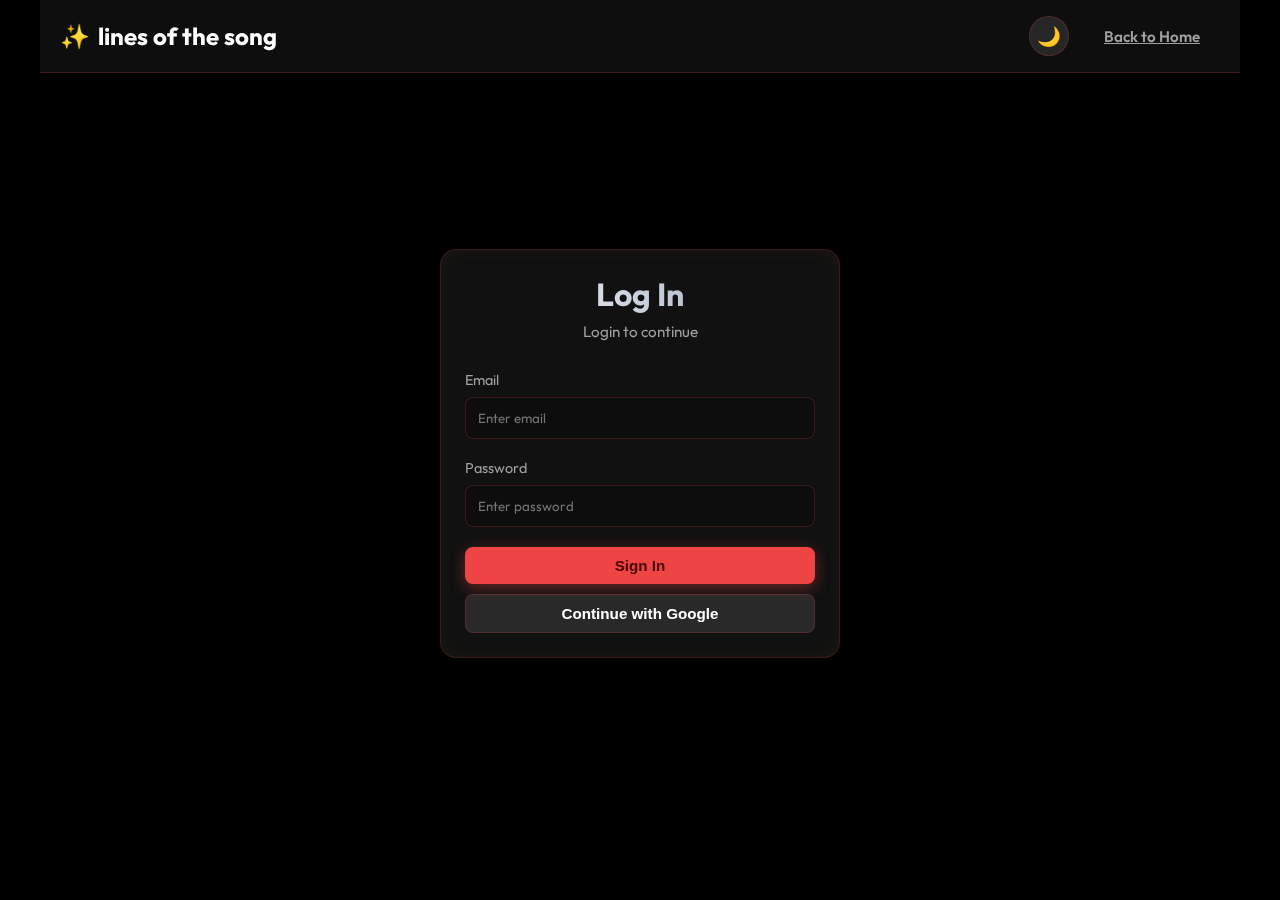
<file: login.html>
<!DOCTYPE html>
<html lang="en">

<head>
    <meta charset="UTF-8">
    <meta name="viewport" content="width=device-width, initial-scale=1.0">
    <title>Lines of the Song | Login</title>
    <link rel="stylesheet" href="style.css">
    <link href="https://fonts.googleapis.com/css2?family=Outfit:wght@300;400;600;700&display=swap" rel="stylesheet">
</head>

<body>
    <div id="app">
        <!-- Header -->
        <header class="glass-header">
            <div class="logo">
                <span class="logo-icon">✨</span> lines of the song
            </div>
            <div class="header-actions">
                <button id="theme-toggle" class="theme-toggle" title="Toggle Light/Dark Mode">
                    <span class="sun-icon">☀️</span>
                    <span class="moon-icon">🌙</span>
                </button>
                <a href="index.html" class="btn-text">Back to Home</a>
            </div>
        </header>

        <script>
            // Theme Logic for Login Page
            const initTheme = () => {
                const theme = localStorage.getItem('theme') || 'dark';
                document.documentElement.setAttribute('data-theme', theme);

                const toggleBtn = document.getElementById('theme-toggle');
                if (toggleBtn) {
                    toggleBtn.addEventListener('click', () => {
                        const current = document.documentElement.getAttribute('data-theme');
                        const next = current === 'dark' ? 'light' : 'dark';
                        document.documentElement.setAttribute('data-theme', next);
                        localStorage.setItem('theme', next);
                    });
                }
            };
            initTheme();
        </script>

        <!-- Login View -->
        <main id="login-page-view" class="view">
            <div class="login-container">
                <div class="login-card glass-card">
                    <div class="login-header">
                        <h2>Log In</h2>
                        <p>Login to continue</p>
                    </div>
                    <form id="page-login-form">
                        <div class="form-group">
                            <label for="email">Email</label>
                            <input type="email" id="email" required placeholder="Enter email">
                        </div>
                        <div class="form-group">
                            <label for="password">Password</label>
                            <input type="password" id="password" required placeholder="Enter password">
                        </div>
                        <button type="submit" class="btn-primary full-width">Sign In</button>
                        <button type="button" id="google-login-btn" class="btn-secondary full-width"
                            style="margin-top: 10px;">Continue with Google</button>
                    </form>
                </div>
            </div>
        </main>
    </div>

    <div id="toast" class="toast hidden"></div>

    <script>
        // Simple Login Logic for separate page
        const loginForm = document.getElementById('page-login-form');
        const googleBtn = document.getElementById('google-login-btn');
        const toast = document.getElementById('toast');

        function showToast(msg) {
            toast.textContent = msg;
            toast.classList.remove('hidden');
            setTimeout(() => {
                toast.classList.add('hidden');
            }, 3000);
        }

        loginForm.addEventListener('submit', (e) => {
            e.preventDefault();
            const email = document.getElementById('email').value.trim();
            const password = document.getElementById('password').value.trim();
            const submitBtn = loginForm.querySelector('button[type="submit"]');

            // Loading State
            const originalText = submitBtn.textContent;
            submitBtn.textContent = "Signing In...";
            submitBtn.disabled = true;

            setTimeout(() => {
                // Admin Credentials Check
                if (email === 'tadepalligeetam@gmail.com' && password === 'geetam@23') {
                    localStorage.setItem('isAuthenticated', 'true');
                    localStorage.setItem('userRole', 'admin');
                    showToast("Welcome Admin! Redirecting...");
                    setTimeout(() => {
                        window.location.href = 'adminpanel.html';
                    }, 1000);
                }
                // Regular User Login (Mock for any other valid email/pass)
                else if (email && password) {
                    if (email === 'tadepalligeetam@gmail.com') {
                        // Correct email but wrong password
                        showToast("Invalid Admin Password");
                        submitBtn.textContent = originalText;
                        submitBtn.disabled = false;
                    } else {
                        // Any other user
                        localStorage.setItem('isAuthenticated', 'true');
                        localStorage.setItem('userRole', 'user');
                        showToast("Login Successful! Redirecting...");
                        setTimeout(() => {
                            window.location.href = 'index.html';
                        }, 1000);
                    }
                } else {
                    showToast("Please fill in all fields");
                    submitBtn.textContent = originalText;
                    submitBtn.disabled = false;
                }
            }, 800); // Fake network delay
        });

        googleBtn.addEventListener('click', () => {
            localStorage.setItem('isAuthenticated', 'true');
            localStorage.setItem('userRole', 'user');
            showToast("Google Login successful! Redirecting...");
            setTimeout(() => {
                window.location.href = 'index.html';
            }, 1000);
        });
    </script>
</body>

</html>
</file>
<file: style.css>
:root {
    --bg-color: #000000;
    --text-primary: #ffffff;
    --text-secondary: #a0a0a0;
    --accent-color: #ef4444;
    /* Classic Red */
    --accent-glow: rgba(239, 68, 68, 0.4);
    --glass-bg: rgba(20, 20, 20, 0.85);
    --glass-border: rgba(239, 68, 68, 0.2);
    --font-family: 'Outfit', sans-serif;
    --transition-speed: 0.3s;
}

[data-theme="light"] {
    --bg-color: #ffffff;
    --text-primary: #000000;
    --text-secondary: #4a4a4a;
    --glass-bg: rgba(255, 255, 255, 0.9);
    --glass-border: rgba(0, 0, 0, 0.1);
    --accent-glow: rgba(239, 68, 68, 0.1);
}

* {
    box-sizing: border-box;
    margin: 0;
    padding: 0;
}

body {
    font-family: var(--font-family);
    background-color: var(--bg-color);
    color: var(--text-primary);
    min-height: 100vh;
    transition: background-color var(--transition-speed), color var(--transition-speed);
}

[data-theme="light"] body {
    background-color: var(--bg-color);
    background-image: none;
}

@keyframes shimmer {
    0% {
        background-position: -200% center;
    }

    100% {
        background-position: 200% center;
    }
}

.maroon-text-shimmer {
    color: var(--accent-color);
    text-shadow: 0 0 10px rgba(128, 0, 0, 0.2);
}

#app {
    max-width: 1200px;
    margin: 0 auto;
    padding: 20px;
}

/* --- Utils --- */
.hidden {
    display: none !important;
}

.btn-primary,
.btn-secondary,
.btn-text {
    cursor: pointer;
    border: none;
    padding: 10px 20px;
    border-radius: 8px;
    font-weight: 600;
    font-size: 0.95rem;
    transition: all 0.2s;
}

.btn-primary {
    background-color: var(--accent-color);
    color: #470000;
    /* Deep Maroon text for silver buttons */
    box-shadow: 0 4px 15px var(--accent-glow);
}

.btn-primary:hover {
    transform: translateY(-2px);
    filter: brightness(1.1);
}

.btn-secondary {
    background: rgba(255, 255, 255, 0.1);
    color: var(--text-primary);
    border: 1px solid var(--glass-border);
}

.btn-secondary:hover {
    background: rgba(255, 255, 255, 0.2);
}

.btn-text {
    background: none;
    color: var(--text-secondary);
}

.btn-text:hover {
    color: var(--text-primary);
}

.glass-card {
    background: var(--glass-bg);
    backdrop-filter: blur(12px);
    border: 1px solid var(--glass-border);
    border-radius: 16px;
    padding: 24px;
    box-shadow: 0 4px 6px rgba(0, 0, 0, 0.1), inset 0 0 20px rgba(191, 149, 63, 0.05);
}

.glass-card:hover {
    box-shadow: 0 10px 25px rgba(239, 68, 68, 0.1), inset 0 0 30px rgba(239, 68, 68, 0.08);
    border-color: rgba(239, 68, 68, 0.5);
}

.glass-header {
    background: rgba(15, 15, 15, 0.95);
    backdrop-filter: blur(10px);
    position: sticky;
    top: 0;
    z-index: 100;
    display: flex;
    justify-content: space-between;
    align-items: center;
    padding: 16px 20px;
    border-bottom: 1px solid var(--glass-border);
    margin: -20px -20px 20px -20px;
}

.logo {
    font-size: 1.5rem;
    font-weight: 700;
    color: var(--silver-bright);
    display: flex;
    align-items: center;
    gap: 8px;
}

/* --- Hero & Search --- */
.hero {
    text-align: center;
    padding: 60px 20px;
}

.hero h1 {
    font-size: 3.2rem;
    font-weight: 700;
    letter-spacing: -1px;
    margin-bottom: 30px;
    color: var(--accent-color);
    filter: drop-shadow(0 0 15px rgba(239, 68, 68, 0.2));
}

[data-theme="light"] .hero h1 {
    color: #000000;
    text-shadow: none;
    filter: none;
}

.search-container {
    max-width: 600px;
    margin: 0 auto;
    display: flex;
    gap: 10px;
    background: var(--glass-bg);
    padding: 8px;
    border-radius: 12px;
    border: 1px solid var(--glass-border);
    box-shadow: 0 8px 30px rgba(0, 0, 0, 0.3);
}

.search-container input {
    flex: 1;
    background: transparent;
    border: none;
    color: var(--silver-bright);
    font-size: 1.1rem;
    padding: 10px;
    outline: none;
}

/* --- Songs Grid --- */
#results-title {
    margin-bottom: 20px;
    font-weight: 400;
    color: var(--text-secondary);
}

.songs-grid {
    display: grid;
    grid-template-columns: repeat(auto-fill, minmax(250px, 1fr));
    gap: 20px;
}

.song-card {
    cursor: pointer;
    transition: transform 0.2s, box-shadow 0.2s;
    display: flex;
    flex-direction: column;
    overflow: hidden;
    height: 100%;
    /* Ensure uniform height for grid text cards */
    justify-content: center;
    /* Center text vertically if needed */
}

.song-card:hover {
    transform: translateY(-5px);
    box-shadow: 0 10px 20px rgba(0, 0, 0, 0.2);
}

.card-info {
    padding: 24px;
    text-align: center;
}

.card-title {
    font-weight: 700;
    font-size: 1.25rem;
    margin-bottom: 8px;
    white-space: normal;
    /* Allow wrap since no image */
    overflow: visible;
    text-overflow: clip;
}

.card-artist {
    color: var(--text-secondary);
    font-size: 1rem;
}

/* --- Admin Panel --- */
.admin-container {
    max-width: 600px;
    margin: 40px auto;
}

.admin-header {
    display: flex;
    justify-content: space-between;
    align-items: center;
    margin-bottom: 20px;
}

.form-group {
    margin-bottom: 20px;
}

.form-group label {
    display: block;
    margin-bottom: 8px;
    font-size: 0.9rem;
    color: var(--text-secondary);
}

.form-group input,
.form-group textarea {
    width: 100%;
    background: rgba(0, 0, 0, 0.2);
    border: 1px solid var(--glass-border);
    padding: 12px;
    border-radius: 8px;
    color: white;
    font-family: inherit;
    outline: none;
}

.form-group input:focus,
.form-group textarea:focus {
    border-color: var(--accent-color);
}

.full-width {
    width: 100%;
}

/* --- Lyrics Modal --- */
.modal {
    position: fixed;
    top: 0;
    left: 0;
    width: 100%;
    height: 100%;
    background: rgba(0, 0, 0, 0.8);
    backdrop-filter: blur(4px);
    z-index: 1000;
    display: flex;
    justify-content: center;
    align-items: center;
    animation: fadeIn 0.2s ease-out;
}

.modal-content {
    width: 90%;
    max-width: 500px;
    max-height: 85vh;
    display: flex;
    flex-direction: column;
    position: relative;
    padding: 0;
    /* Clear padding for inner layout */
    overflow: hidden;
}

.close-btn {
    position: absolute;
    top: 15px;
    right: 15px;
    background: rgba(0, 0, 0, 0.5);
    border: none;
    color: white;
    width: 32px;
    height: 32px;
    border-radius: 50%;
    cursor: pointer;
    z-index: 10;
}

.lyrics-header {
    padding: 24px;
    background: linear-gradient(to bottom, rgba(0, 0, 0, 0.3), transparent);
    display: flex;
    align-items: center;
    gap: 16px;
}

.modal-art {
    width: 80px;
    height: 80px;
    border-radius: 8px;
    object-fit: cover;
    background: #334155;
}

.modal-info h2 {
    font-size: 1.5rem;
    line-height: 1.2;
}

.lyrics-body {
    padding: 0 24px 24px 24px;
    overflow-y: auto;
    flex: 1;
}

.lyrics-body pre {
    white-space: pre-wrap;
    font-family: inherit;
    line-height: 1.6;
    color: #e2e8f0;
    font-size: 1.05rem;
}

.modal-footer {
    padding: 16px 24px;
    border-top: 1px solid var(--glass-border);
    text-align: right;
}

/* --- Toast --- */
.toast {
    position: fixed;
    bottom: 30px;
    right: 30px;
    background: var(--accent-color);
    color: white;
    padding: 12px 24px;
    border-radius: 8px;
    box-shadow: 0 5px 15px rgba(0, 0, 0, 0.3);
    animation: slideUp 0.3s cubic-bezier(0.18, 0.89, 0.32, 1.28);
    z-index: 2000;
}

@keyframes fadeIn {
    from {
        opacity: 0;
    }

    to {
        opacity: 1;
    }
}

@keyframes slideUp {
    from {
        transform: translateY(20px);
        opacity: 0;
    }

    to {
        transform: translateY(0);
        opacity: 1;
    }
}

/* Responsive */
@media (max-width: 600px) {
    .hero h1 {
        font-size: 2rem;
    }

    .songs-grid {
        grid-template-columns: repeat(2, 1fr);
    }
}

/* --- Lyrics Full Page View --- */
.lyrics-container {
    max-width: 800px;
    margin: 0 auto;
    animation: fadeIn 0.3s ease-out;
}

.lyrics-nav {
    display: flex;
    justify-content: space-between;
    align-items: center;
    margin-bottom: 20px;
}

.lang-toggle {
    display: flex;
    background: rgba(0, 0, 0, 0.3);
    padding: 4px;
    border-radius: 8px;
    border: 1px solid var(--glass-border);
}

.btn-toggle {
    background: none;
    border: none;
    color: var(--text-secondary);
    padding: 6px 16px;
    border-radius: 6px;
    font-size: 0.9rem;
    font-weight: 600;
    cursor: pointer;
    transition: all 0.2s;
}

.btn-toggle:hover {
    color: var(--text-primary);
}

.btn-toggle.active {
    background: var(--accent-color);
    color: white;
    box-shadow: 0 2px 10px rgba(0, 0, 0, 0.2);
}

.lyrics-content {
    min-height: 60vh;
}


.full-page-header {
    display: flex;
    flex-direction: column;
    /* Force stack since no image */
    align-items: center;
    text-align: center;
    gap: 15px;
    padding-bottom: 30px;
    border-bottom: 1px solid var(--glass-border);
    margin-bottom: 30px;
}

.fp-info h1 {
    font-size: 3rem;
    margin-bottom: 8px;
    line-height: 1.1;
    background: linear-gradient(to bottom right, #fff, #94a3b8);
    -webkit-background-clip: text;
    background-clip: text;
    -webkit-text-fill-color: transparent;
}


.fp-artist {
    font-size: 1.2rem;
    color: var(--text-secondary);
}

.full-page-body pre {
    white-space: pre-wrap;
    font-family: inherit;
    line-height: 1.8;
    font-size: 1.1rem;
    color: #e2e8f0;
}

@media (max-width: 600px) {
    .full-page-header {
        flex-direction: column;
        text-align: center;
        gap: 20px;
    }

    .fp-info h1 {
        font-size: 2rem;
    }
}

/* --- Login View --- */
.login-container {
    display: flex;
    justify-content: center;
    align-items: center;
    min-height: 80vh;
}

.login-card {
    width: 100%;
    max-width: 400px;
    animation: fadeIn 0.3s ease-out;
}

.login-header {
    text-align: center;
    margin-bottom: 30px;
}

.login-header h2 {
    font-size: 2rem;
    margin-bottom: 8px;
    background: linear-gradient(to right, #fff, #94a3b8);
    -webkit-background-clip: text;
    background-clip: text;
    -webkit-text-fill-color: transparent;
}

.login-header p {
    color: var(--text-secondary);
    font-size: 0.95rem;
}

/* --- User Menu --- */
.user-menu {
    position: relative;
    display: flex;
    align-items: center;
}

.hamburger-icon {
    display: flex;
    flex-direction: column;
    justify-content: space-between;
    width: 30px;
    height: 20px;
    cursor: pointer;
}

.hamburger-icon span {
    display: block;
    width: 100%;
    height: 3px;
    background-color: var(--text-primary);
    border-radius: 3px;
    transition: all 0.2s;
}

.hamburger-icon:hover span {
    background-color: var(--accent-color);
}

/* --- Theme Toggle --- */
.theme-toggle {
    background: rgba(255, 255, 255, 0.1);
    border: 1px solid var(--glass-border);
    width: 40px;
    height: 40px;
    border-radius: 50%;
    display: flex;
    justify-content: center;
    align-items: center;
    cursor: pointer;
    font-size: 1.2rem;
    transition: all 0.3s cubic-bezier(0.175, 0.885, 0.32, 1.275);
    margin-right: 15px;
}

.theme-toggle:hover {
    transform: rotate(15deg) scale(1.1);
    background: rgba(128, 0, 0, 0.2);
    border-color: var(--accent-color);
}

[data-theme="light"] .theme-toggle {
    background: rgba(128, 0, 0, 0.1);
}

.theme-toggle .sun-icon {
    display: none;
}

.theme-toggle .moon-icon {
    display: block;
}

[data-theme="light"] .theme-toggle .sun-icon {
    display: block;
}

[data-theme="light"] .theme-toggle .moon-icon {
    display: none;
}

.header-actions {
    display: flex;
    align-items: center;
}

[data-theme="light"] .glass-header {
    background: rgba(255, 255, 255, 0.95);
    border-bottom-color: rgba(0, 0, 0, 0.1);
}

[data-theme="light"] .logo {
    color: #000000;
}

[data-theme="light"] .btn-secondary {
    background: #000000;
    color: #ffffff;
    border: none;
}

[data-theme="light"] .btn-secondary:hover {
    background: #333333;
}

[data-theme="light"] .search-container {
    background: #ffffff;
    border: 1px solid #ddd;
    box-shadow: 0 4px 6px rgba(0, 0, 0, 0.05);
}

[data-theme="light"] .search-container input {
    color: #000000;
}

[data-theme="light"] .search-container input::placeholder {
    color: #888;
}

[data-theme="light"] .fp-info h1 {
    color: #000000;
}

[data-theme="light"] .full-page-body pre {
    color: #333333;
}

[data-theme="light"] input,
[data-theme="light"] textarea {
    background: #ffffff !important;
    color: #000000 !important;
    border-color: #ddd !important;
}

.dropdown-menu.hidden {
    display: none !important;
}

.dropdown-item {
    padding: 12px 20px;
    color: var(--text-primary);
    text-decoration: none;
    font-size: 0.95rem;
    transition: background 0.2s;
    border-bottom: 1px solid rgba(209, 209, 209, 0.1);
}

.dropdown-item:last-child {
    border-bottom: none;
}

.dropdown-item:hover {
    background: rgba(239, 68, 68, 0.1);
    /* accent-color low opacity */
}

/* --- Share Card (Hidden) --- */
#share-capture-area {
    position: fixed;
    top: -9999px;
    left: -9999px;
    background: radial-gradient(circle at 50% 0%, #2a0505 0%, #050101 80%);
    padding: 60px 40px;
    color: var(--silver-bright);
    font-family: 'Outfit', sans-serif;
    display: flex;
    flex-direction: column;
    justify-content: space-between;
    border: 2px solid var(--accent-color);
}

.share-header {
    margin-bottom: 20px;
    padding: 20px;
    background: rgba(255, 255, 255, 0.05);
    border-radius: 12px;
    border-left: 5px solid var(--accent-color);
}

.share-header h1 {
    font-size: 2.8rem;
    margin-bottom: 5px;
    color: var(--accent-color);
}

.share-header p {
    font-size: 1.3rem;
    color: #a0a0a0;
}

.share-body {
    flex: 1;
    margin: 40px 0;
    white-space: pre-wrap;
    font-size: 1.25rem;
    line-height: 1.8;
    color: #ffffff;
    overflow: hidden;
}

.share-footer {
    border-top: 1px solid rgba(255, 255, 255, 0.1);
    padding-top: 25px;
    display: flex;
    align-items: center;
    justify-content: space-between;
}

.share-logo {
    display: flex;
    align-items: center;
    gap: 10px;
    font-size: 1.8rem;
    font-weight: 700;
    color: var(--accent-color);
}

.watermark-text {
    font-size: 1.1rem;
    color: rgba(255, 255, 255, 0.3);
    font-weight: 500;
}
</file>
